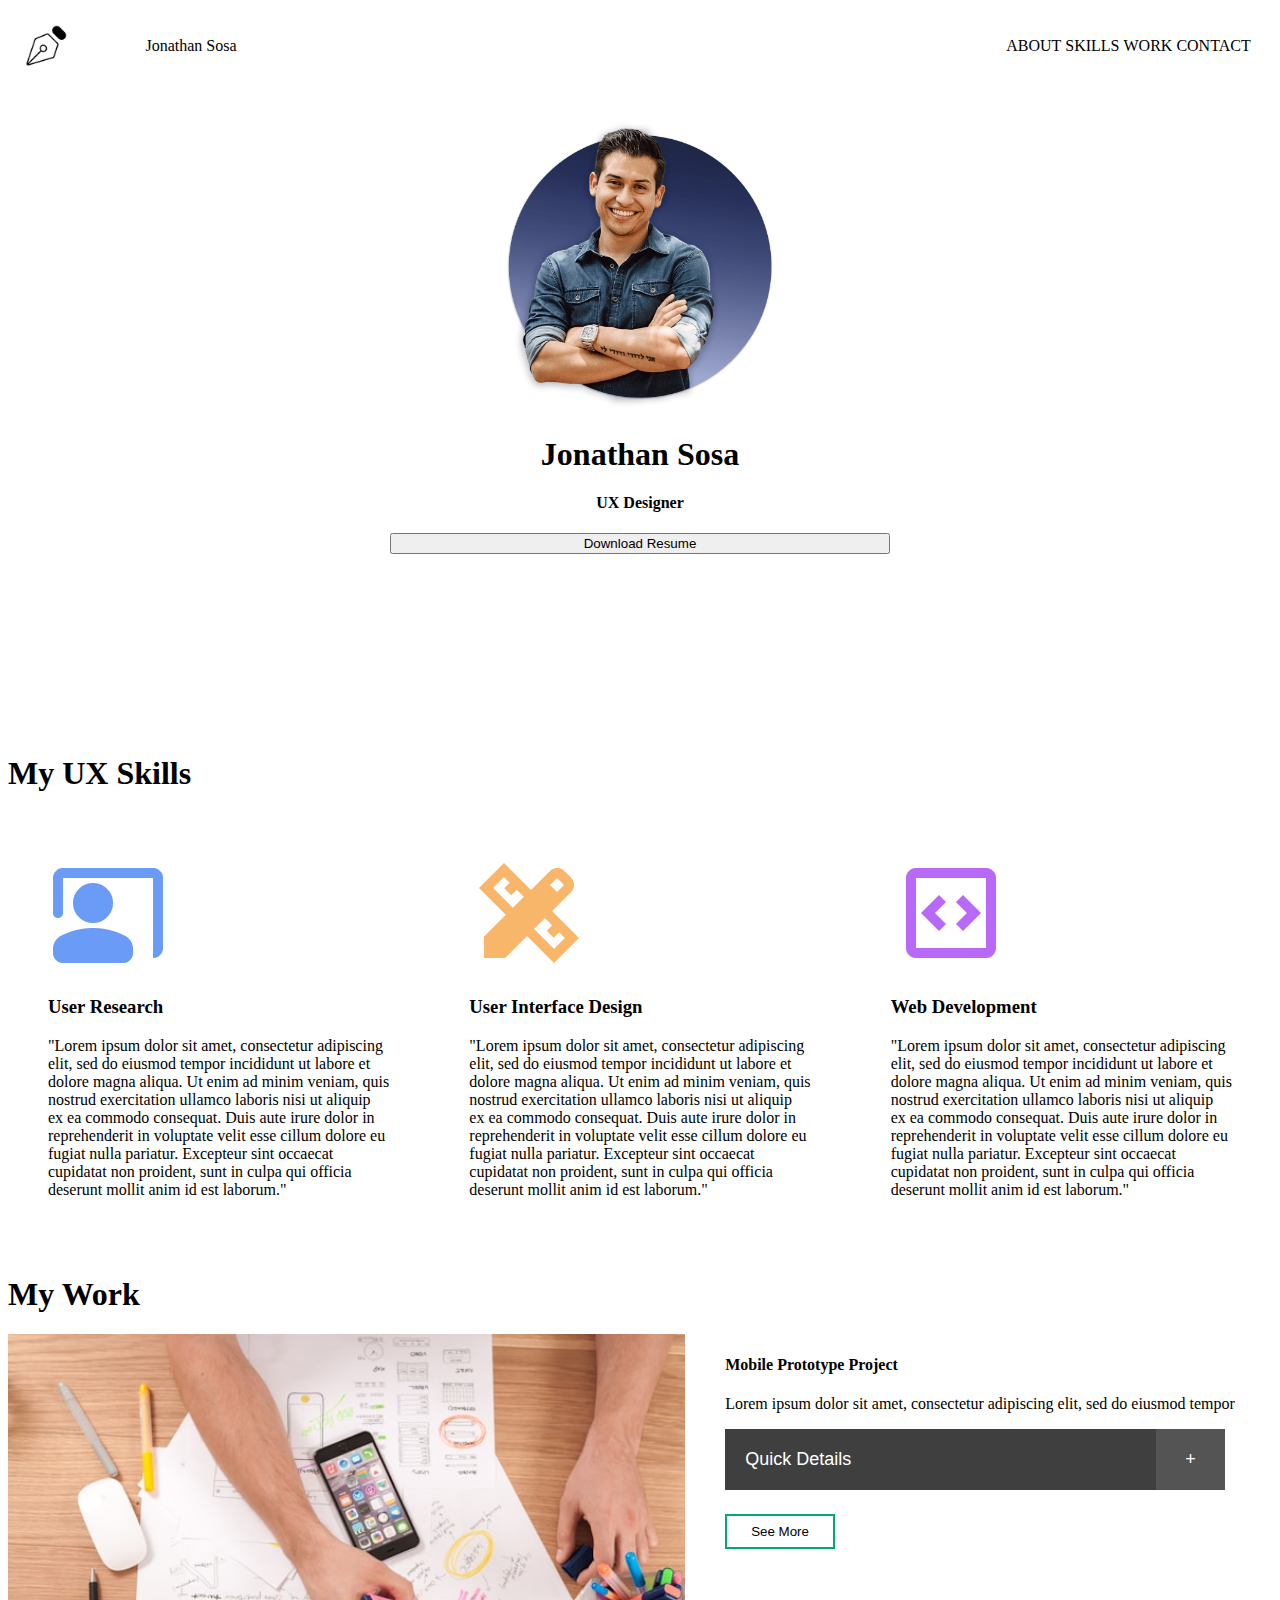
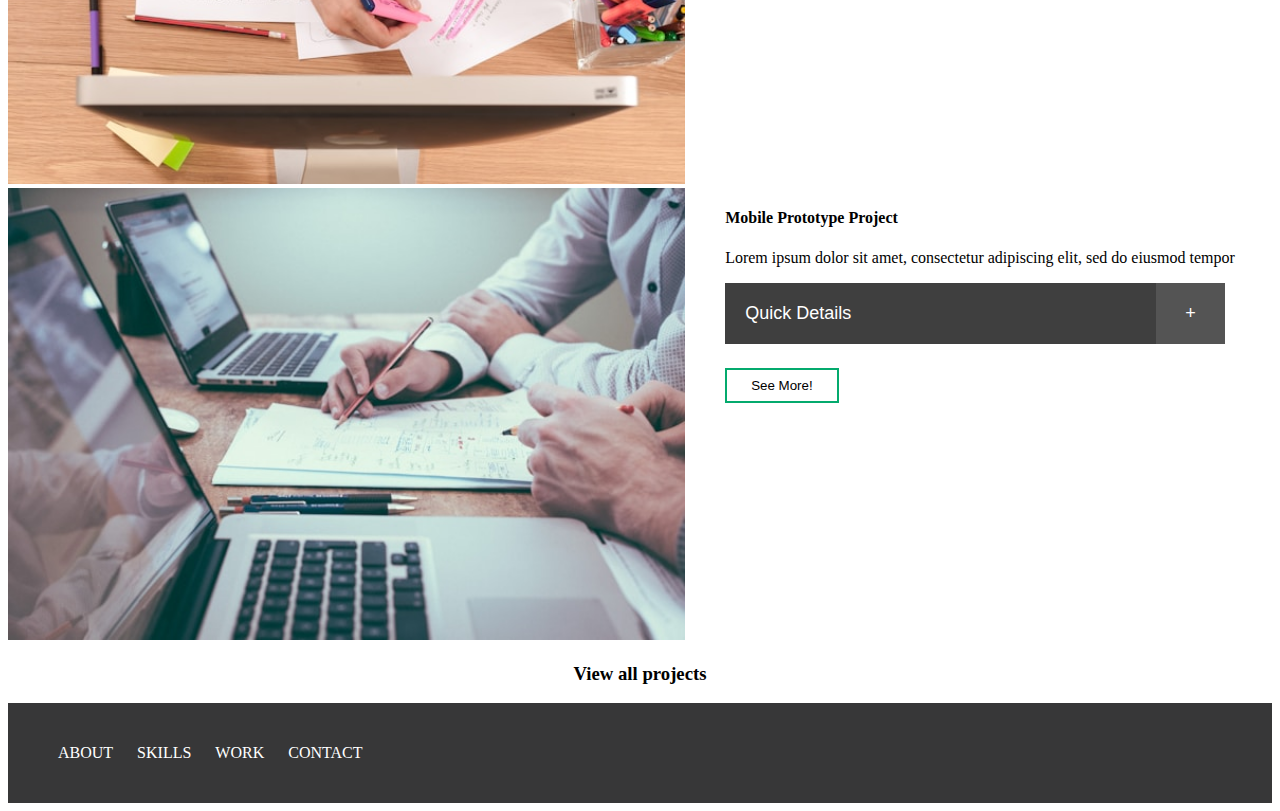
<file: index.html>
<!DOCTYPE html>
<html>
    <head>
        <title></title>
        <link rel="stylesheet" href="css/style.css">
    </head>

    <body>
        <header class="navigation">
            <div class="inline-block logo">
                <img class="logoImg" src="Images/Logo.png" alt="logo" width="50" height="50">
                <p>Jonathan Sosa</p>
            </div>
            <nav class="inline-block">
                <ul>
                    <li class="inline-block">ABOUT</li>
                    <li class="inline-block">SKILLS</li>
                    <li class="inline-block">WORK</li>
                    <li class="inline-block">CONTACT</li>
                </ul>
            </nav>
        </header>

        <section class="heroImg">
            <div class="heroContent">
                <img class="myImg" src="Images/Coverphoto.png" alt="logo" width="300">
                <h1>Jonathan Sosa</h1>
                <h4>UX Designer</h4>
                <button class="heroContent" type="button">Download Resume</button>
            </div>
        </section>

        <!--HW 18 Content-->
        <section class="mySkills">
            <h1>My UX Skills</h1>
            <div class="flexContainer">
                <div>
                    <img src="Images/user_research.png">
                    <h3>User Research</h3>
                    <p>"Lorem ipsum dolor sit amet, consectetur adipiscing elit, sed do eiusmod tempor incididunt ut labore et dolore magna aliqua. Ut enim ad minim veniam, quis nostrud exercitation ullamco laboris nisi ut aliquip ex ea commodo consequat. Duis aute irure dolor in reprehenderit in voluptate velit esse cillum dolore eu fugiat nulla pariatur. Excepteur sint occaecat cupidatat non proident, sunt in culpa qui officia deserunt mollit anim id est laborum."</p>
                </div>
                <div>
                    <img src="Images/ui_design.png">
                    <h3>User Interface Design</h3>
                    <p>"Lorem ipsum dolor sit amet, consectetur adipiscing elit, sed do eiusmod tempor incididunt ut labore et dolore magna aliqua. Ut enim ad minim veniam, quis nostrud exercitation ullamco laboris nisi ut aliquip ex ea commodo consequat. Duis aute irure dolor in reprehenderit in voluptate velit esse cillum dolore eu fugiat nulla pariatur. Excepteur sint occaecat cupidatat non proident, sunt in culpa qui officia deserunt mollit anim id est laborum."</p>
                </div>
                <div>
                    <img src="Images/web_dev.png">
                    <h3>Web Development</h3>
                    <p>"Lorem ipsum dolor sit amet, consectetur adipiscing elit, sed do eiusmod tempor incididunt ut labore et dolore magna aliqua. Ut enim ad minim veniam, quis nostrud exercitation ullamco laboris nisi ut aliquip ex ea commodo consequat. Duis aute irure dolor in reprehenderit in voluptate velit esse cillum dolore eu fugiat nulla pariatur. Excepteur sint occaecat cupidatat non proident, sunt in culpa qui officia deserunt mollit anim id est laborum."</p>
                </div>
            </div>
        </section>

        <section class="myWork">
            <h1>My Work</h1>
            <div class="workGrid">
                <div class="project1_img">
                    <img src="Images/firmbee-com-gcsNOsPEXfs-unsplash.jpg">
                </div>
                <div class="project1_cont">
                    <h4>Mobile Prototype Project</h4>
                    <p>Lorem ipsum dolor sit amet, consectetur adipiscing elit, sed do eiusmod tempor</p>
                    <div class="accordionWrapper">
                        <div class="accordian1">
                          <div class="text">
                            Quick Details
                          </div>
                          <div class="indicator">
                          +    
                          </div>
                        </div>
                        <div class="toggleMe1">
                           <ul>
                             <li>6 Month Project</li>
                             <li>Responsive Website Redesign</li>
                             <li>Outcome: Increased conversions by 10%</li>
                          </ul>
                        </div>
                    </div>
                    <button type="button">See More</button>
                </div>
                <div class="project2_img">
                    <img src="Images/scott-graham-5fNmWej4tAA-unsplash (1).jpg">
                </div>
                <div class="project2_cont">
                    <h4>Mobile Prototype Project</h4>
                    <p>Lorem ipsum dolor sit amet, consectetur adipiscing elit, sed do eiusmod tempor</p>
                    <div class="accordionWrapper">
                        <div class="accordian2">
                          <div class="text">
                            Quick Details
                          </div>
                          <div class="indicator">
                          +    
                          </div>
                        </div>
                        <div class="toggleMe2">
                           <ul>
                             <li>6 Month Project</li>
                             <li>Responsive Website Redesign</li>
                             <li>Outcome: Increased conversions by 10%</li>
                          </ul>
                        </div>
                    </div>
                    <button type="button">See More!</button>
                </div>
            </div>
            <h3 class="viewAll">View all projects</h3>
        </section>

 
        <footer>
            <ul>
                <li class="inline-block">ABOUT</li>
                <li class="inline-block">SKILLS</li>
                <li class="inline-block">WORK</li>
                <li class="inline-block">CONTACT</li>
            </ul>
        </footer>

    </body>
    <script
    src="https://code.jquery.com/jquery-3.4.1.js"
    integrity="sha256-WpOohJOqMqqyKL9FccASB9O0KwACQJpFTUBLTYOVvVU="
    crossorigin="anonymous">
    </script>
    <script src="js/index.js"></script>
</html>
</file>
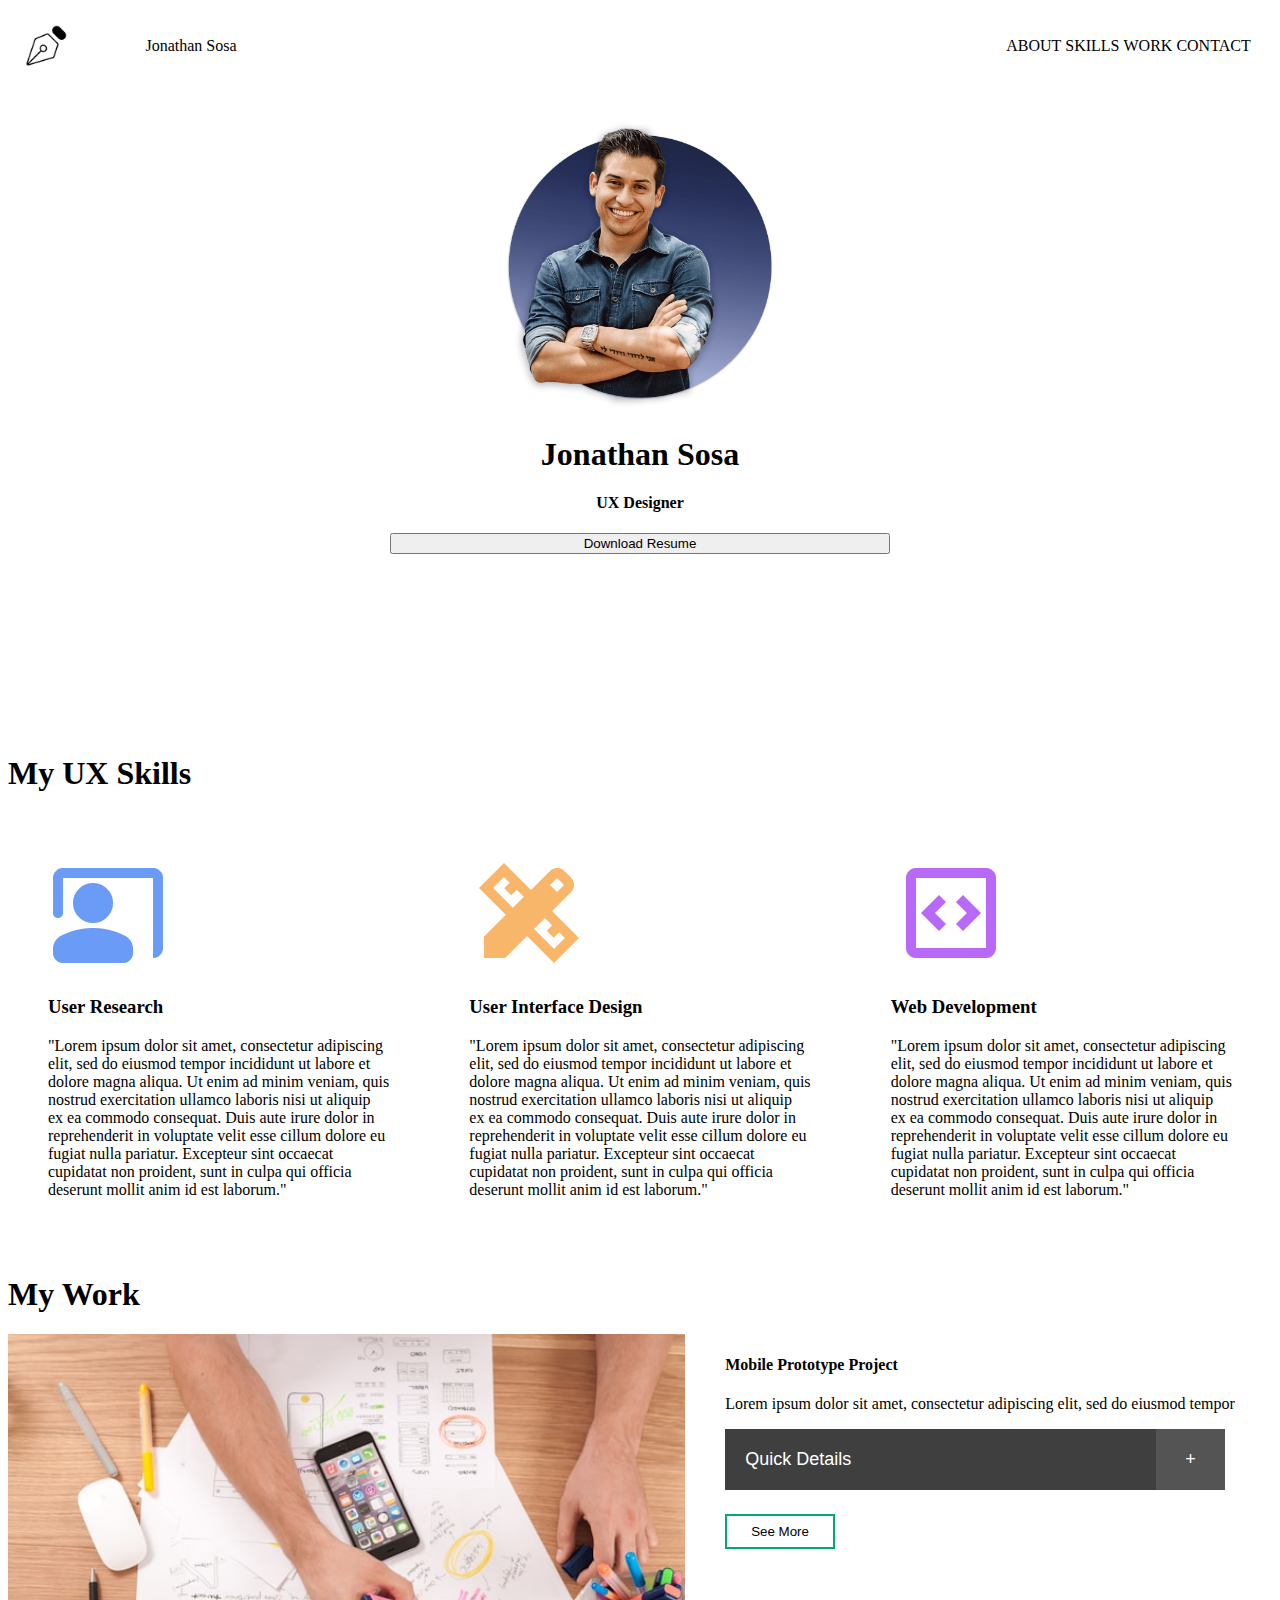
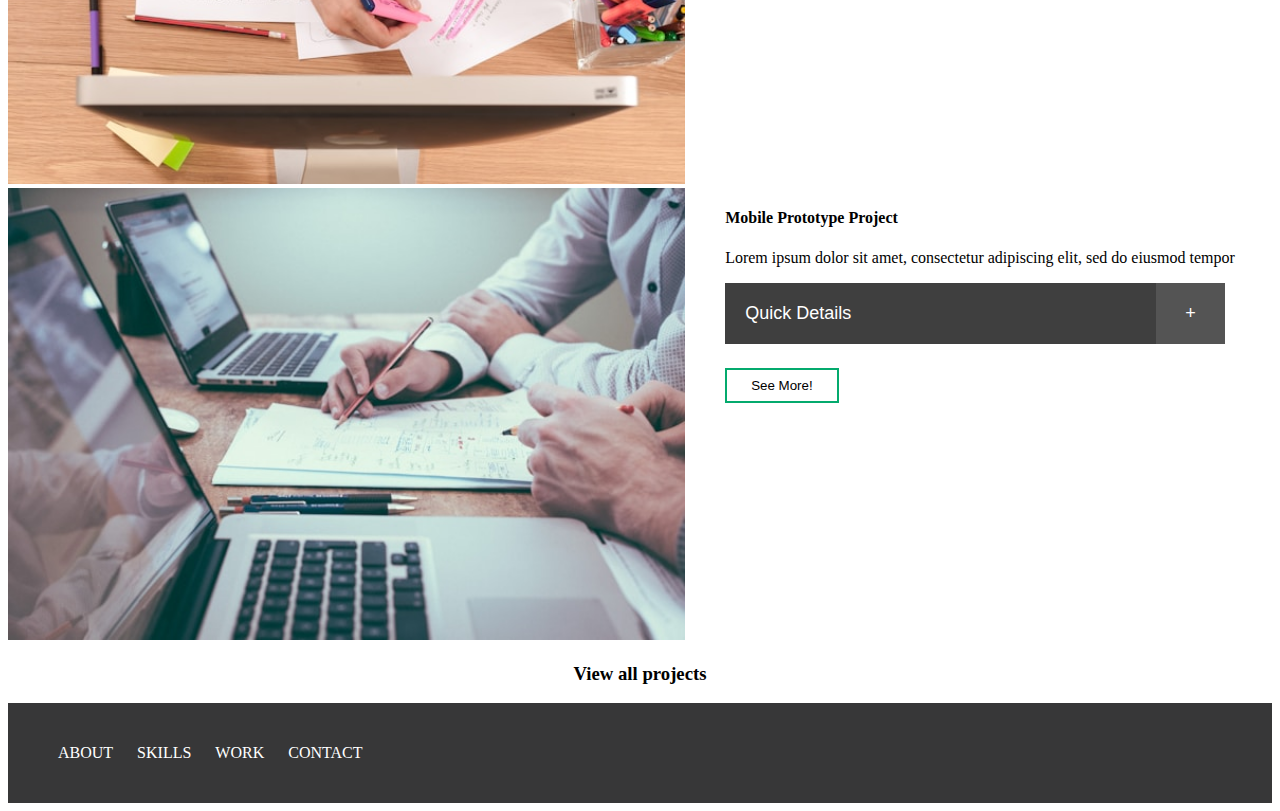
<file: index copy.html>
<!DOCTYPE html>
<html>
    <head>
        <title></title>
        <link rel="stylesheet" href="css/style.css">
    </head>

    <body>
        <header class="navigation">
            <div class="inline-block logo">
                <img class="logoImg" src="Images/Logo.png" alt="logo" width="50" height="50">
                <p>Jonathan Sosa</p>
            </div>
            <nav class="inline-block">
                <ul>
                    <li class="inline-block">ABOUT</li>
                    <li class="inline-block">SKILLS</li>
                    <li class="inline-block">WORK</li>
                    <li class="inline-block">CONTACT</li>
                </ul>
            </nav>
        </header>

        <section class="heroImg">
            <div class="heroContent">
                <img class="myImg" src="Images/Coverphoto.png" alt="logo" width="300px">
                <h1>Jonathan Sosa</h1>
                <h4>UX Designer</h4>
                <button class="heroContent" type="button">Download Resume</button>
            </div>
        </section>

        <!--HW 18 Content-->
        <section class="mySkills">
            <h1>My UX Skills</h1>
            <div class="flexContainer">
                <div>
                    <img src="Images/user_research.png">
                    <h3>User Research</h3>
                    <p>"Lorem ipsum dolor sit amet, consectetur adipiscing elit, sed do eiusmod tempor incididunt ut labore et dolore magna aliqua. Ut enim ad minim veniam, quis nostrud exercitation ullamco laboris nisi ut aliquip ex ea commodo consequat. Duis aute irure dolor in reprehenderit in voluptate velit esse cillum dolore eu fugiat nulla pariatur. Excepteur sint occaecat cupidatat non proident, sunt in culpa qui officia deserunt mollit anim id est laborum."</p>
                </div>
                <div>
                    <img src="Images/ui_design.png">
                    <h3>User Interface Design</h3>
                    <p>"Lorem ipsum dolor sit amet, consectetur adipiscing elit, sed do eiusmod tempor incididunt ut labore et dolore magna aliqua. Ut enim ad minim veniam, quis nostrud exercitation ullamco laboris nisi ut aliquip ex ea commodo consequat. Duis aute irure dolor in reprehenderit in voluptate velit esse cillum dolore eu fugiat nulla pariatur. Excepteur sint occaecat cupidatat non proident, sunt in culpa qui officia deserunt mollit anim id est laborum."</p>
                </div>
                <div>
                    <img src="Images/web_dev.png">
                    <h3>Web Development</h3>
                    <p>"Lorem ipsum dolor sit amet, consectetur adipiscing elit, sed do eiusmod tempor incididunt ut labore et dolore magna aliqua. Ut enim ad minim veniam, quis nostrud exercitation ullamco laboris nisi ut aliquip ex ea commodo consequat. Duis aute irure dolor in reprehenderit in voluptate velit esse cillum dolore eu fugiat nulla pariatur. Excepteur sint occaecat cupidatat non proident, sunt in culpa qui officia deserunt mollit anim id est laborum."</p>
                </div>
            </div>
        </section>

        <section class="myWork">
            <h1>My Work</h1>
            <div class="workGrid">
                <div class="project1_img">
                    <img src="Images/firmbee-com-gcsNOsPEXfs-unsplash.jpg">
                </div>
                <div class="project1_cont">
                    <h4>Mobile Prototype Project</h4>
                    <p>Lorem ipsum dolor sit amet, consectetur adipiscing elit, sed do eiusmod tempor</p>
                    <div class="accordionWrapper">
                        <div class="accordian1">
                          <div class="text">
                            Quick Details
                          </div>
                          <div class="indicator">
                          +    
                          </div>
                        </div>
                        <div class="toggleMe1">
                           <ul>
                             <li>6 Month Project</li>
                             <li>Responsive Website Redesign</li>
                             <li>Outcome: Increased conversions by 10%</li>
                          </ul>
                        </div>
                    </div>
                    <button type="button">See More</button>
                </div>
                <div class="project2_img">
                    <img src="Images/scott-graham-5fNmWej4tAA-unsplash (1).jpg">
                </div>
                <div class="project2_cont">
                    <h4>Mobile Prototype Project</h4>
                    <p>Lorem ipsum dolor sit amet, consectetur adipiscing elit, sed do eiusmod tempor</p>
                    <div class="accordionWrapper">
                        <div class="accordian2">
                          <div class="text">
                            Quick Details
                          </div>
                          <div class="indicator">
                          +    
                          </div>
                        </div>
                        <div class="toggleMe2">
                           <ul>
                             <li>6 Month Project</li>
                             <li>Responsive Website Redesign</li>
                             <li>Outcome: Increased conversions by 10%</li>
                          </ul>
                        </div>
                    </div>
                    <button type="button">See More!</button>
                </div>
            </div>
            <h3 class="viewAll">View all projects</h3>
        </section>

 
        <footer>
            <ul>
                <li class="inline-block">ABOUT</li>
                <li class="inline-block">SKILLS</li>
                <li class="inline-block">WORK</li>
                <li class="inline-block">CONTACT</li>
            </ul>
        </footer>

    </body>
    <script
    src="https://code.jquery.com/jquery-3.4.1.js"
    integrity="sha256-WpOohJOqMqqyKL9FccASB9O0KwACQJpFTUBLTYOVvVU="
    crossorigin="anonymous">
    </script>
    <script src="js/index.js"></script>
</html>
</file>
<file: css/style.css>
.inline-block {
  display: inline-block;
  vertical-align: top;
}

.logo {
  width: 23%;
  padding: 1%;
  text-align: center;
}

.logoImg {
  float: left;
}

nav {
  width: 72%;
  padding: 1%;
}

nav ul {
  float: right;
}

.heroImg {
  height: 600px;
  padding: 25px;
}

.heroContent {
  width: 500px;
  margin: 0 auto;
  text-align: center;
}

footer {
  background-color: #373738;
  padding: 20px 0px;
}

footer ul {
  display: inline-block;
  vertical-align: top;
}

footer ul li {
  padding: 5px 10px;
  color: #fff;
}

.flexContainer {
  display: flex;
}

.flexContainer div {
  width: 33%;
  padding: 40px;
}

.workGrid {
  display: grid;
  grid-template-columns: 1fr, 1fr;
  grid-template-rows: 700px, 700px;
  grid-template-areas: 
    "project1image  project1content"
    "project2image  project2content";
  align-items: space-between;
}

.project1_img {
  grid-area: project1image;
}

.project1_cont {
  grid-area: project1content;
  margin-left: 40px;
}

.project2_img {
  grid-area: project2image;
}

.project2_cont {
  grid-area: project2content;
  margin-left: 40px;
}

.workGrid img {
  width: 100%;
}

.workGrid button {
  background-color: white; 
  color: black; 
  border: 2px solid #04AA6D;
  padding: 8px 24px 8px 24px;
  margin-top: 24px;
}

.workGrid button:hover {
  background-color: #04AA6D;
  color: white;
}

.viewAll {
  text-align: center;
}

@media only screen and (max-width:600px){

  .flexContainer {
  flex-direction: column;
}  

.flexContainer > div {
  width: 100%;
}

.workGrid {
  grid-template-columns: 1fr;
  grid-template-rows: auto, auto, auto, auto;
  grid-template-areas: 
    "project1image"  
    "project1content"
    "project2image"  
    "project2content"
  ;
}

}

/* Accordion Element 1 */

.accordionWrapper {
  max-width: 500px;
}
.accordian1 {
  background-color: #3F3F3F;
  font-size: 18px;
  font-family: helvetica;
  color: white;
  display: flex;
  cursor: pointer;
}
.accordian1 > div {
  padding: 20px;
}
.text {
  width: 93%;
}
.indicator {
  background-color: #545454;
  width: 7%;
  text-align:center;
}
.toggleMe1 {
  background-color: lightgrey; 
  display: flex;
  flex-direction: column;
  flex-grow: 1;
  display: none;
}
.toggleMe1 ul {
  list-style: none;
  padding:0;
  margin: 0;
}
.toggleMe1 ul li {
  font-size: 18px;
  margin:0;
  display: block;
  padding: 20px;
}

/* Accordion Element 2 */

.accordionWrapper {
  max-width: 500px;
}
.accordian2 {
  background-color: #3F3F3F;
  font-size: 18px;
  font-family: helvetica;
  color: white;
  display: flex;
  cursor: pointer;
}
.accordian2 > div {
  padding: 20px;
}
.text {
  width: 93%;
}
.indicator {
  background-color: #545454;
  width: 7%;
  text-align:center;
}
.toggleMe2 {
  background-color: lightgrey; 
  display: flex;
  flex-direction: column;
  flex-grow: 1;
  display: none;
}
.toggleMe2 ul {
  list-style: none;
  padding:0;
  margin: 0;
}
.toggleMe2 ul li {
  font-size: 18px;
  margin:0;
  display: block;
  padding: 20px;
}
</file>
